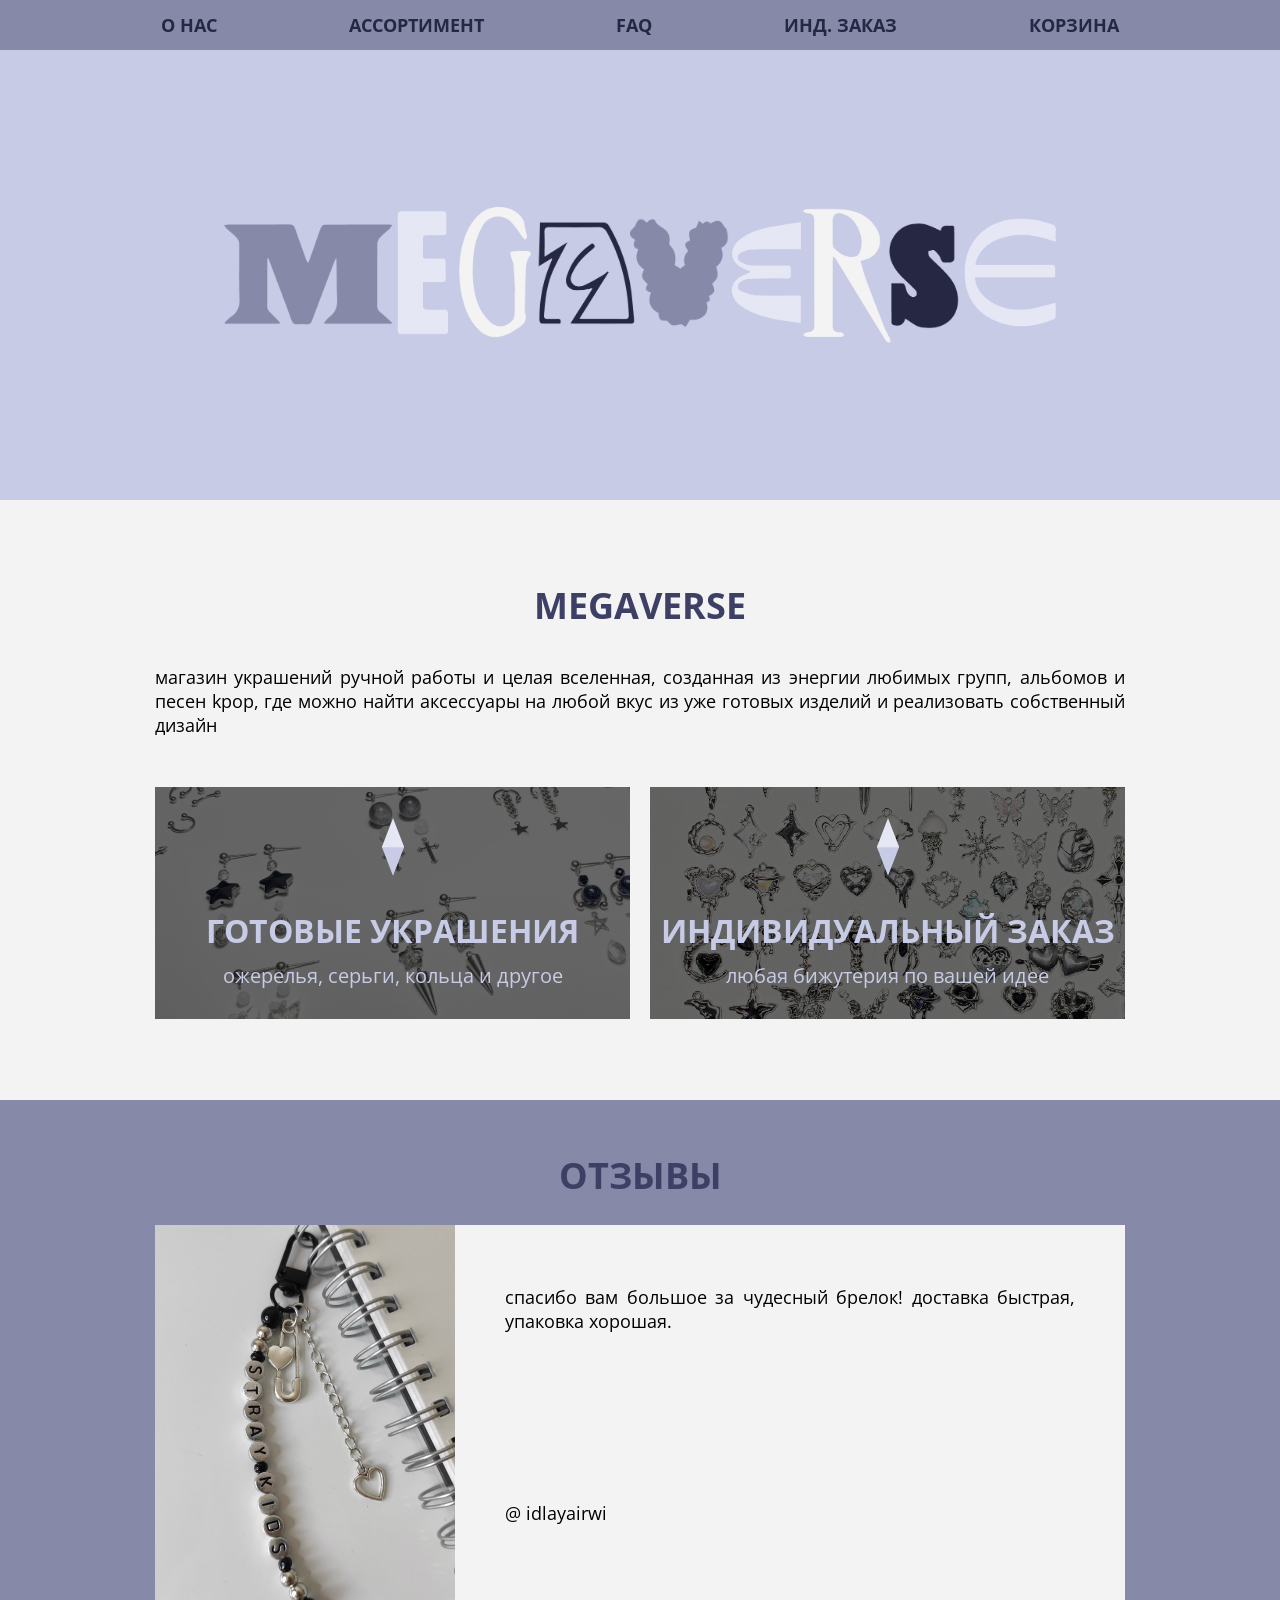
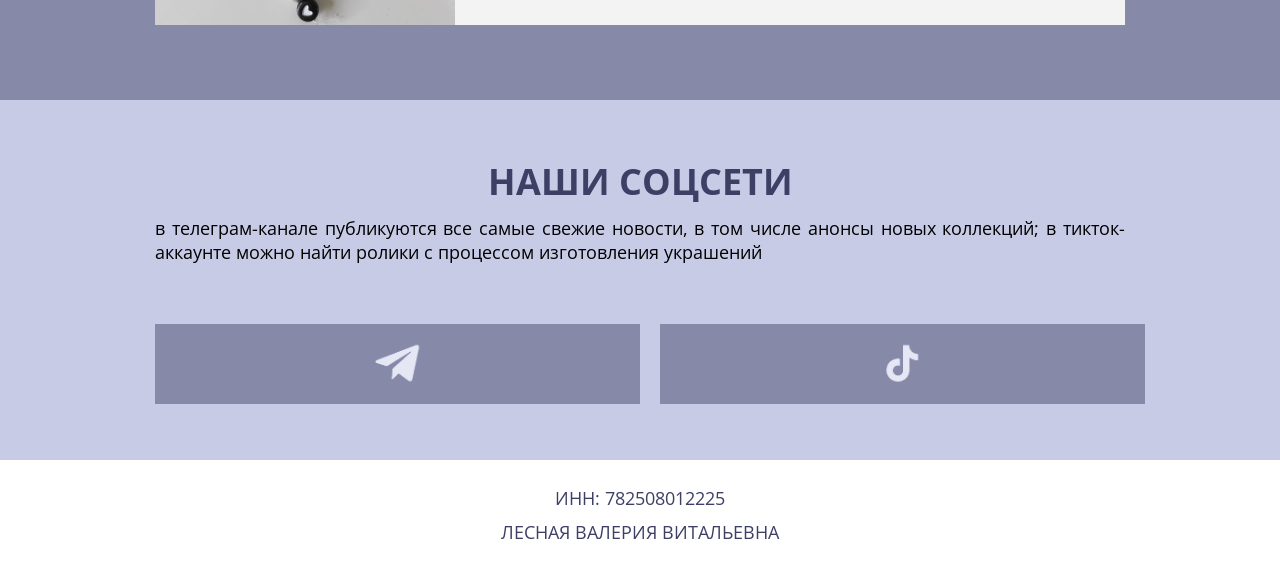
<file: index.html>
<!DOCTYPE html>
<html lang="ru">
<head>
    <meta charset="UTF-8">
    <title>MEGAVERSE shop</title>
    <link rel="stylesheet" href="megaverse_style.css">
</head>
<body>
    <header>
        <nav class="nav">
        <a href="#">О НАС</a>
        <a href="page2.html">АССОРТИМЕНТ</a>
        <a href="page3.html">FAQ</a>
        <a href="#">ИНД. ЗАКАЗ</a>
        <a href="#">КОРЗИНА</a>
      </nav>
    </header>
    <main>
      <div class="flex-container-logo">
      <img src="content/logo.png" alt="MEGAVERSE" width="65%">
      </div>

      <section class="flex-container-section1" style="background-color: #F3F3F3">
      <a>MEGAVERSE</a>
      <p>
      магазин украшений ручной работы и целая вселенная, созданная из энергии любимых групп, альбомов и песен kpop, где можно найти аксессуары на любой вкус из уже готовых изделий и реализовать собственный дизайн 
      </p>
      <div class="socials-row">
      <div class="card">
      <img class="main-img" src="content/1.png" alt="ССЫЛКА АССОРТИМЕНТ">
      <div class="overlay">
        <div class="icon"><img src="content/icon.png" alt="ИКОНКА"></div>
        <div class="title">ГОТОВЫЕ УКРАШЕНИЯ</div>
        <div class="text">ожерелья, серьги, кольца и другое</div>
      </div>
      </div>
      <div class="card">
      <img class ="main-img" src="content/2.png" alt="ССЫЛКА ИНДИВИДУАЛЬНЫЙ ЗАКАЗ">
      <div class="overlay">
        <div class="icon"><img src="content/icon.png" alt="ИКОНКА"></div>
        <div class="title">ИНДИВИДУАЛЬНЫЙ ЗАКАЗ</div>
        <div class="text">любая бижутерия по вашей идее</div>
      </div>
      </div>
      </div>
      </section>

     <section class="flex-container-section1" style="background-color: #8789A9;">
      <a>ОТЗЫВЫ</a>
      <div class="review-card">
      <div class="review-image">
      <img src="content/review.png" id="review-img" alt="ФОТО ОТЗЫВА" />
      </div>
      <div class="review-content"><p id="review-container">спасибо вам большое за чудесный брелок! доставка быстрая, упаковка хорошая.</p>
      <p class="review-user" id="review-user">@ idlayairwi</p>
      </div>
      </div>
    </section>

      <section class="flex-container-section2" style="background-color: #C8CBE6">
      <a>НАШИ СОЦСЕТИ</a>
      <p>
      в телеграм-канале публикуются все самые свежие новости, в том числе анонсы новых коллекций; в тикток-аккаунте можно найти ролики с процессом изготовления украшений
      </p>
      <div class="socials-row">
      <a href="https://web.telegram.org/" class="social-button">
      <img src="content/tg.png" alt="ССЫЛКА ТЕЛЕГРАМ" width="10%"></a>
      <a href="https://www.tiktok.com/" class="social-button">
      <img src="content/tt.png" alt="ССЫЛКА ТИКТОК" width="10%"></a>
      </div>
      </section>

    </main>
    <footer>
        <p>ИНН: 782508012225</p>
        <p>ЛЕСНАЯ ВАЛЕРИЯ ВИТАЛЬЕВНА</p>
    </footer>
<script src="script.js"></script>
</body>
</html>
</file>
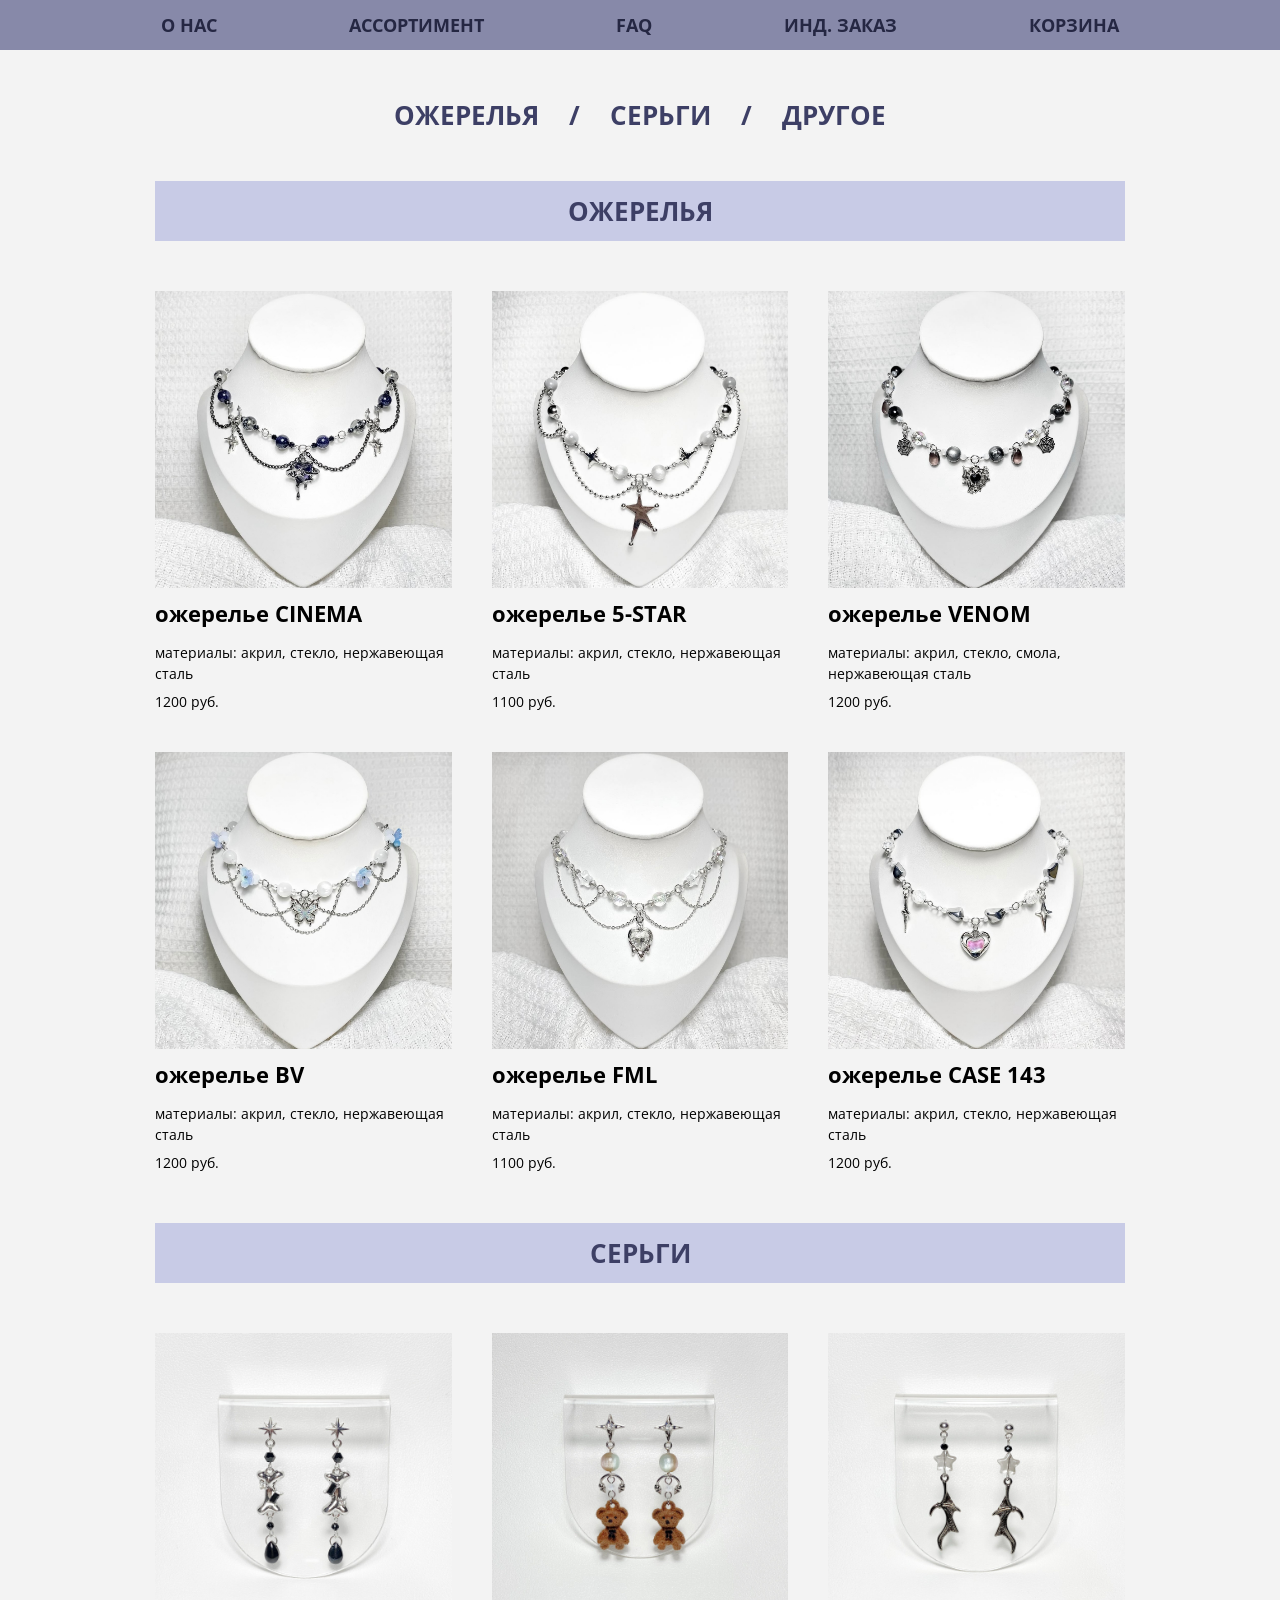
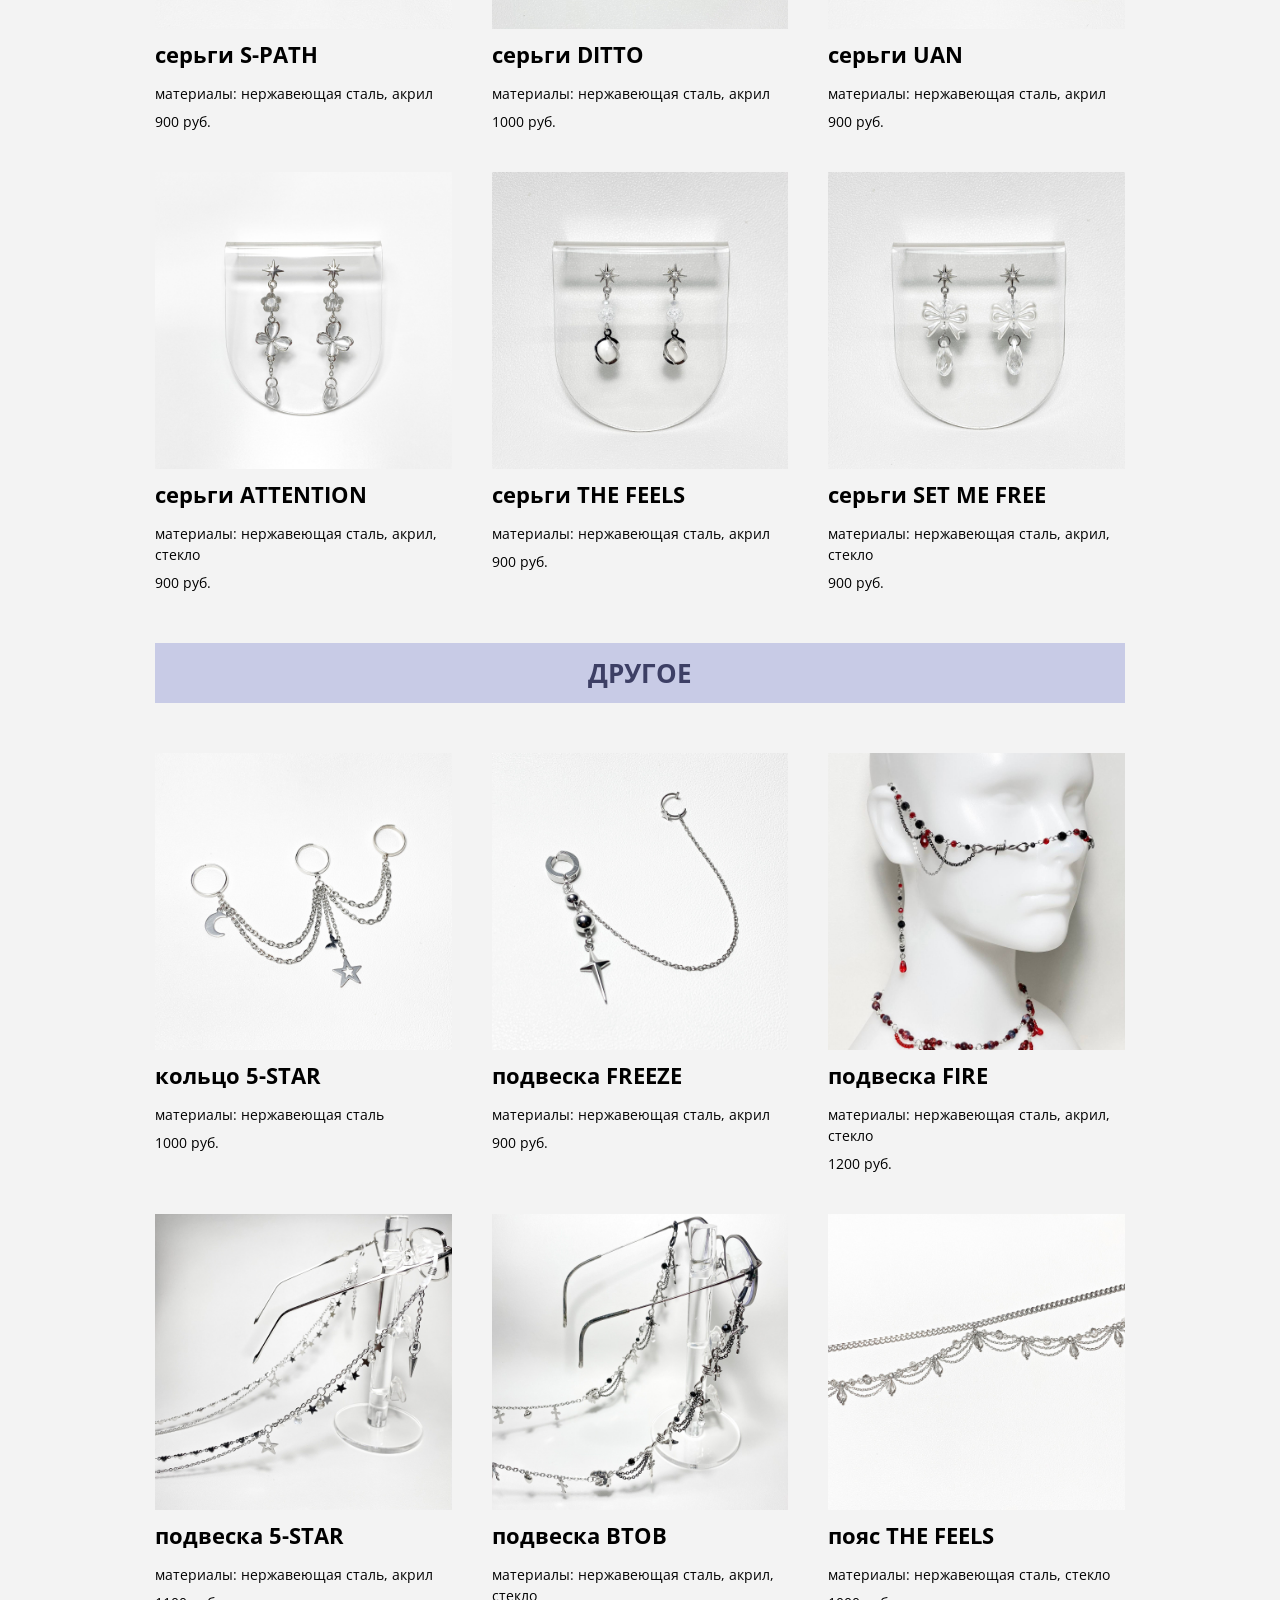
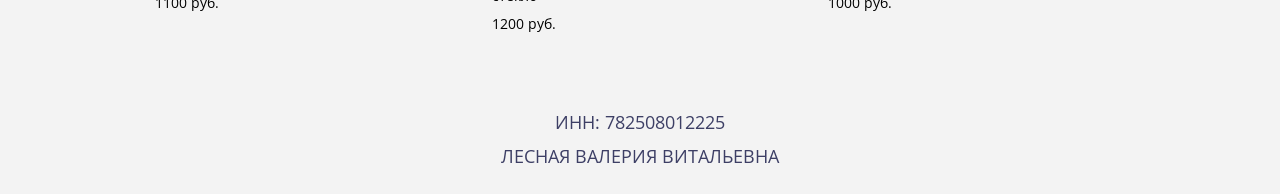
<file: page2.html>
<!DOCTYPE html>
<html lang="ru">
<head>
    <meta charset="UTF-8" />
    <title>АССОРТИМЕНТ</title>
    <link href="megaverse_style2.css" rel="stylesheet" />
</head>
<body>
    <header>
        <nav class="nav">
        <a href="index.html">О НАС</a>
        <a href="#">АССОРТИМЕНТ</a>
        <a href="page3.html">FAQ</a>
        <a href="#">ИНД. ЗАКАЗ</a>
        <a href="#">КОРЗИНА</a>
      </nav>
    </header>

    <main class="content">
    <div class="main-title-row">
        <a class="main-title" href="#cat1">ОЖЕРЕЛЬЯ</a>
        <a class="main-title">/</a>
        <a class="main-title" href="#cat2">СЕРЬГИ</a>
        <a class="main-title">/</a>
        <a class="main-title" href="#cat3">ДРУГОЕ</a>
    </div>

      <section class="category">
        <h2 class="category-title" id="cat1">ОЖЕРЕЛЬЯ</h2>

        <div class="products-grid">
          <article class="card">
            <img src="content/1(2).png" alt="Ожерелье CINEMA" />
            <a>ожерелье CINEMA</a>
            <p>материалы: акрил, стекло, нержавеющая сталь</p>
            <span>1200 руб.</span>
          </article>

          <article class="card">
            <img src="content/2(2).PNG" alt="Ожерелье 5-STAR" />
            <a>ожерелье 5-STAR</a>
            <p>материалы: акрил, стекло, нержавеющая сталь</p>
            <span>1100 руб.</span>
          </article>

          <article class="card">
            <img src="content/3.PNG" alt="Ожерелье VENOM" />
            <a>ожерелье VENOM</a>
            <p>материалы: акрил, стекло, смола, нержавеющая сталь</p>
            <span>1200 руб.</span>
          </article>

          <article class="card">
            <img src="content/4.PNG" alt="Ожерелье BV" />
            <a>ожерелье BV</a>
            <p>материалы: акрил, стекло, нержавеющая сталь</p>
            <span>1200 руб.</span>
          </article>

          <article class="card">
            <img src="content/5.PNG" alt="Ожерелье FML" />
            <a>ожерелье FML</a>
            <p>материалы: акрил, стекло, нержавеющая сталь</p>
            <span>1100 руб.</span>
          </article>

          <article class="card">
            <img src="content/6.PNG" alt="Ожерелье CASE 143" />
            <a>ожерелье CASE 143</a>
            <p>материалы: акрил, стекло, нержавеющая сталь</p>
            <span>1200 руб.</span>
          </article>
        </div>
      </section>

      <section class="category">
        <h2 class="category-title" id="cat2">СЕРЬГИ</h2>

        <div class="products-grid">
          <article class="card">
            <img src="content/10.jpg" alt="Серьги S-PATH" />
            <a>серьги S-PATH</a>
            <p>материалы: нержавеющая сталь, акрил</p>
            <span>900 руб.</span>
          </article>

          <article class="card">
            <img src="content/7.jpg" alt="Серьги DITTO" />
            <a>серьги DITTO</a>
            <p>материалы: нержавеющая сталь, акрил</p>
            <span>1000 руб.</span>
          </article>

          <article class="card">
            <img src="content/8.jpg" alt="Серьги UAN" />
            <a>серьги UAN</a>
            <p>материалы: нержавеющая сталь, акрил</p>
            <span>900 руб.</span>
          </article>

          <article class="card">
            <img src="content/9.jpg" alt="Серьги ATTENTION" />
            <a>серьги ATTENTION</a>
            <p>материалы: нержавеющая сталь, акрил, стекло</p>
            <span>900 руб.</span>
          </article>

          <article class="card">
            <img src="content/13.jpg" alt="Серьги THE FEELS" />
            <a>серьги THE FEELS</a>
            <p>материалы: нержавеющая сталь, акрил</p>
            <span>900 руб.</span>
          </article>

          <article class="card">
            <img src="content/12.jpg" alt="Серьги SET ME FREE" />
            <a>серьги SET ME FREE</a>
            <p>материалы: нержавеющая сталь, акрил, стекло</p>
            <span>900 руб.</span>
          </article>
        </div>
      </section>

      <section class="category">
        <h2 class="category-title" id="cat3">ДРУГОЕ</h2>

        <div class="products-grid">
          <article class="card">
            <img src="content/15.jpg" alt="кольцо 5-STAR" />
            <a>кольцо 5-STAR</a>
            <p>материалы: нержавеющая сталь</p>
            <span>1000 руб.</span>
          </article>

          <article class="card">
            <img src="content/14.jpg" alt="подвеска FREEZE" />
            <a>подвеска FREEZE</a>
            <p>материалы: нержавеющая сталь, акрил</p>
            <span>900 руб.</span>
          </article>

          <article class="card">
            <img src="content/16.jpg" alt="подвеска FIRE" />
            <a>подвеска FIRE</a>
            <p>материалы: нержавеющая сталь, акрил, стекло</p>
            <span>1200 руб.</span>
          </article>

          <article class="card">
            <img src="content/19.jpg" alt="подвеска 5-STAR" />
            <a>подвеска 5-STAR</a>
            <p>материалы: нержавеющая сталь, акрил</p>
            <span>1100 руб.</span>
          </article>

           <article class="card">
            <img src="content/17.jpg" alt="подвеска BTOB" />
            <a>подвеска BTOB</a>
            <p>материалы: нержавеющая сталь, акрил, стекло</p>
            <span>1200 руб.</span>
          </article>

            <article class="card">
            <img src="content/18.jpg" alt="пояс THE FEELS" />
            <a>пояс THE FEELS</a>
            <p>материалы: нержавеющая сталь, стекло</p>
            <span>1000 руб.</span>
          </article>
        </div>
      </section>

    </main>
   <footer>
        <p>ИНН: 782508012225</p>
        <p>ЛЕСНАЯ ВАЛЕРИЯ ВИТАЛЬЕВНА</p>
    </footer>
</body>
</html>
</file>
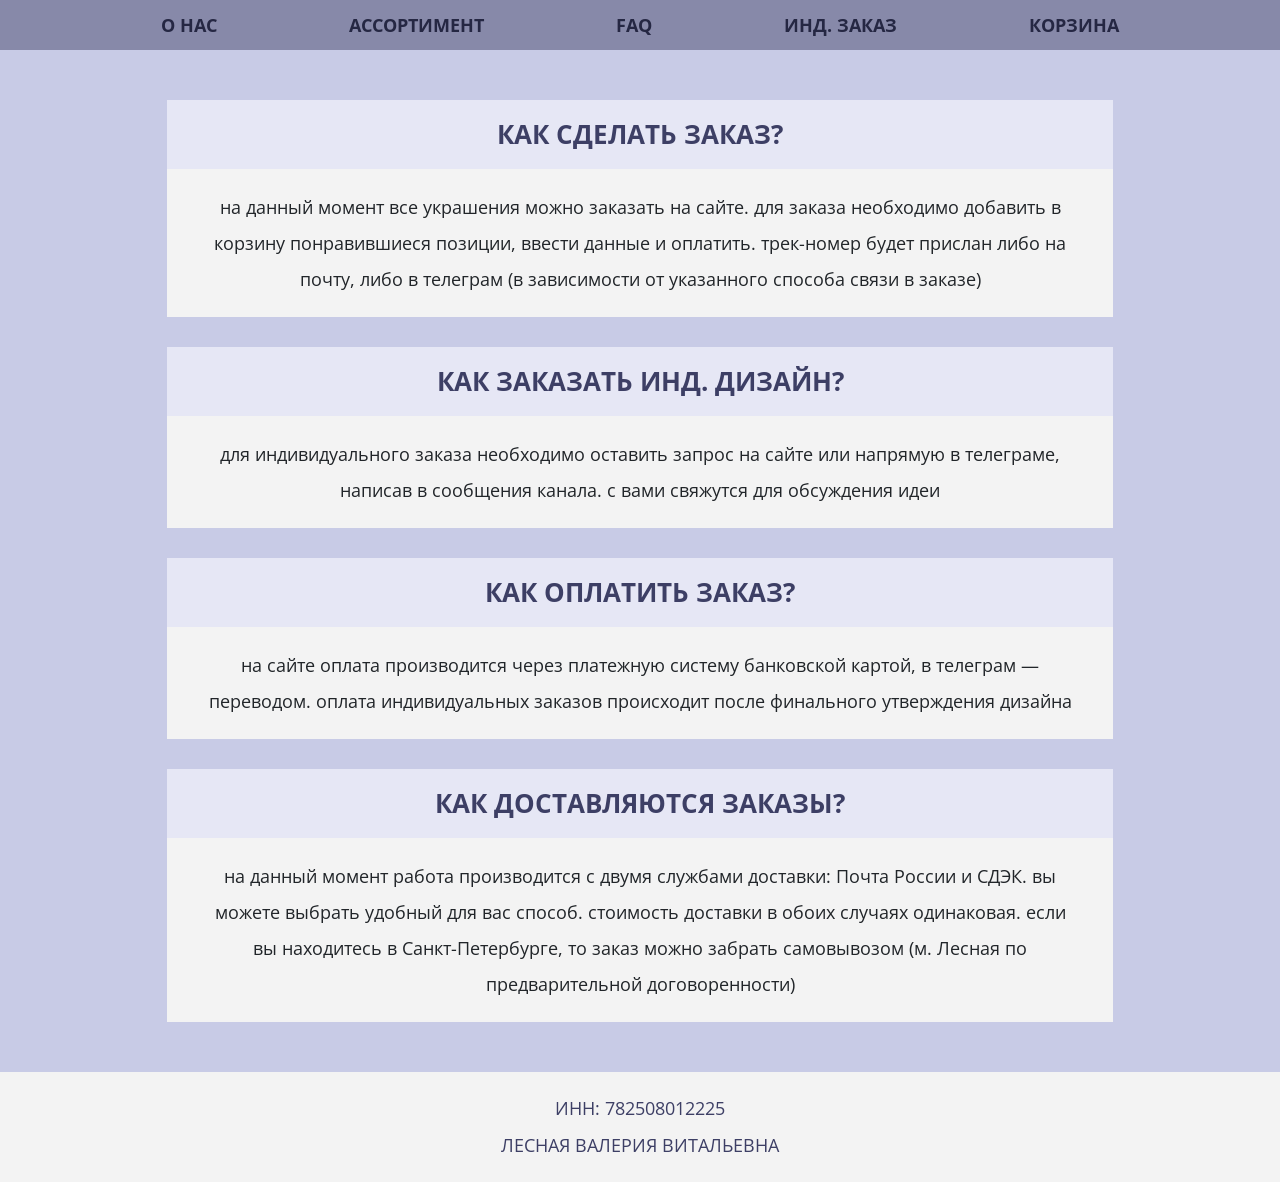
<file: page3.html>
<!DOCTYPE html>
<html lang="ru">
<head>
    <meta charset="UTF-8">
    <title>FAQ</title>
    <link href="https://cdn.jsdelivr.net/npm/bootstrap@5.3.0/dist/css/bootstrap.min.css" rel="stylesheet">
    <link href="megaverse_style3.css" rel="stylesheet" />
</head>
<body>
    <header>
        <nav class="nav">
        <a href="index.html">О НАС</a>
        <a href="page2.html">АССОРТИМЕНТ</a>
        <a href="#">FAQ</a>
        <a href="#">ИНД. ЗАКАЗ</a>
        <a href="#">КОРЗИНА</a>
      </nav>
    </header>
<main>
 <div class="container faq-container">
        <div class="faq-card">
            <div class="faq-header">КАК СДЕЛАТЬ ЗАКАЗ?</div>
            <div class="faq-body">
                на данный момент все украшения можно заказать на сайте. для заказа необходимо добавить в корзину понравившиеся позиции, ввести данные и оплатить. трек-номер будет прислан либо на почту, либо  в телеграм  (в зависимости от указанного способа связи в заказе)
            </div>
 </div>

 <div class="faq-card">
            <div class="faq-header">КАК ЗАКАЗАТЬ ИНД. ДИЗАЙН?</div>
            <div class="faq-body">
                для индивидуального заказа необходимо оставить запрос на сайте или напрямую в телеграме, написав в сообщения канала. с вами свяжутся для обсуждения идеи
            </div>
 </div>

 <div class="faq-card">
            <div class="faq-header">КАК ОПЛАТИТЬ ЗАКАЗ?</div>
            <div class="faq-body">
                на сайте оплата производится через платежную систему банковской картой, в телеграм — переводом. оплата индивидуальных заказов происходит после финального утверждения дизайна
            </div>
 </div>

 <div class="faq-card">
            <div class="faq-header">КАК ДОСТАВЛЯЮТСЯ ЗАКАЗЫ?</div>
            <div class="faq-body">
                на данный момент работа производится с двумя службами доставки: Почта России и СДЭК. вы можете выбрать удобный для вас способ. стоимость доставки в обоих случаях одинаковая. если вы находитесь в Санкт-Петербурге, то заказ можно забрать самовывозом (м. Лесная по предварительной договоренности)
            </div>
 </div>
</main>
<footer>
        <p>ИНН: 782508012225</p>
        <p>ЛЕСНАЯ ВАЛЕРИЯ ВИТАЛЬЕВНА</p>
</footer>
</div>
</body>
</file>
<file: megaverse_style.css>
@import url("https://fonts.googleapis.com/css2?family=Geologica:slnt,wght,CRSV,SHRP@-12..0,100..900,0..1,0..100&family=Open+Sans:ital,wght@0,300..800;1,300..800&display=swap");
body {
font-family: 'Open sans', sans-serif;
margin: 0;
}

.flex-container-logo {
display: flex;
height: auto;
min-height: 450px;
justify-content: center;
align-items: center;
background-color: #C8CBE6;
}

.flex-container-section1 {
display: flex;
box-sizing: border-box;
flex-direction: column;
height: auto;
min-height: 600px;
justify-content: center;
align-items: center;
}

.flex-container-section2 {
display: flex;
box-sizing: border-box;
flex-direction: column;
height: auto;
min-height: 360px;
justify-content: center;
align-items: center;
}

.socials-row {
display: flex;
max-width: 970px;
width: 100%;
gap: 20px;
}

.social-button {
flex: 1 0 50%;         
height: 80px;
background-color: #8789A9;
border: none;
display: flex; 
justify-content: center;
align-items: center;
}

.card {
position: relative;
width: 555px;
height: 231.85px;
gap: 20px;
overflow: hidden;
display: flex;
align-items: stretch;
cursor: pointer;
margin-bottom: 25px;
}

.main-img {
object-fit: cover;
z-index: 1;
}

.overlay {
position: absolute;
z-index: 2;
inset: 0;
display: flex;
flex-direction: column;
align-items: center;
justify-content: center;
color: #C8CBE6;
background: rgba(0, 0, 0, 0.60); 
transition: background 0.3s;
}

.icon {
font-size: 3em;
margin-bottom: 18px;
transition: opacity 0.3s;
}

.title {
font-weight: bold;
font-size: 32px;
text-align: center;
transition: opacity 0.3s;
}

.text {
font-size: 20px;
text-align: center;
margin-top: 10px;
transition: opacity 0.3s;
}

.review-card {
display: flex;
flex-direction: row;
background: #F3F3F3;
overflow: hidden;
max-height: 440px;
max-width: 970px;
margin-bottom: 50px;
}

.review-image {
display: flex;
flex: 0.5;
}

.review-image img {
max-width: 300px;
height: 100%;
object-fit: cover;
display: block;
}

.review-content {
flex: 1;
padding: 50px;
display: flex;
flex-direction: column;
justify-content: space-between;
height: 400
}

.review-content p { 
  color: #000;
}

.review-user p { 
  color: #000;
}

.nav {
display: flex;
height: auto;
min-height: 50px;
background-color: #8789A9;
justify-content: center;
align-items: center;
font-size: 18px;
gap: 132px;
font-weight: bold;
}

footer {
display: flex;
height: auto;
flex-direction: column;
min-height: 110px;
font-size: 18px;
justify-content: center;
align-items: center;
color: #3D3F65;
gap: 10px;
}

footer p {
  margin: 0;
}

.nav a {
  color: #252743;
  text-decoration: none;
}

.nav a:hover {
  color: #E6E7F5;
}

.nav a:active {
  color: #C8CBE6;
}

.flex-container-section2 a {
  font-size: 36px;
  font-weight: bold;
  color: #3D3F65;
  text-align: center;
  margin-top: 50px;
  max-width: 970px;
}

.flex-container-section2 p {
  font-size: 18px;
  color: #000;
  text-align: justify;
  margin-top: 10px;
  margin-bottom: 10px;
  max-width: 970px;
}

.social-button:hover {
  background-color: #E6E7F5;
            
}

.flex-container-section1 a {
  font-size: 36px;
  font-weight: bold;
  color: #3D3F65;
  text-align: center;
  margin-top: 25px;
  margin-bottom: 25px;
  max-width: 970px;
}

.flex-container-section1 p {
  font-size: 18px;
  color: #000;
  text-align: justify;
  margin-top: 10px;
  margin-bottom: 50px;
  max-width: 970px;
}

.card:hover .overlay {
  background: rgba(0, 0, 0, 0.2);
}
.card:hover .title,
.card:hover .text {
  opacity: 0;
  pointer-events: none;
}
.card:hover .icon {
  opacity: 1;
}

.socials-row a {
  margin-bottom: 50px;
}
</file>
<file: megaverse_style2.css>
@import url("https://fonts.googleapis.com/css2?family=Geologica:slnt,wght,CRSV,SHRP@-12..0,100..900,0..1,0..100&family=Open+Sans:ital,wght@0,300..800;1,300..800&display=swap");
body {
font-family: 'Open sans', sans-serif;
margin: 0;
background-color: #F3F3F3;
}

.nav {
display: flex;
height: auto;
min-height: 50px;
background-color: #8789A9;
justify-content: center;
align-items: center;
font-size: 18px;
gap: 132px;
font-weight: bold;
}

footer {
display: flex;
height: auto;
flex-direction: column;
min-height: 110px;
font-size: 18px;
justify-content: center;
align-items: center;
color: #3D3F65;
gap: 10px;
}

footer p {
  margin: 0;
}

.nav a {
  color: #252743;
  text-decoration: none;
}

.nav a:hover {
  color: #E6E7F5;
}

.nav a:active {
  color: #C8CBE6;
}

.content {
  max-width: 970px;
  margin: 0 auto;
}

.main-title-row {
    display: flex;
    justify-content: center;
    align-items: baseline;  
    gap: 30px;            
    margin: 50px;  
    flex-wrap: wrap;       
}

.main-title {
    font-size: 26px;
    font-weight: bold;
    color: #3D3F65;
    margin: 0;              
    line-height: 1.2;      
    white-space: nowrap;    
    text-decoration: none;
}

.category {
  margin-bottom: 50px;
}

.category-title {
  background: #C8CBE6;
  color: #3D3F65;
  text-align: center;
  padding: 12px 0;
  font-size: 26px;
  margin-bottom: 50px;
}

.products-grid {
  display: grid;
  grid-template-columns: repeat(3, 1fr);
  gap: 40px 40px;
}

.card {
  text-align: left;
}

.card img {
  width: 100%;
  aspect-ratio: 1 / 1;
  object-fit: cover;
  display: block;
  margin-bottom: 10px;
  background: #eee;
}

.card a {
  font-size: 22px;
  font-weight: bold;
  margin-bottom: 6px;
  color: #000;
}

.card p {
  font-size: 14px;
  color: #000;
  line-height: 1.5;
  margin-bottom: 6px;
}

.card span {
  font-size: 14px;
  color: #000;
}

max-width: 900px {
  .products-grid {
    grid-template-columns: repeat(2, 1fr);
  }
}
max-width: 600px {
  .topbar {
    flex-direction: column;
    gap: 10px;
}

  .products-grid {
    grid-template-columns: 1fr;
  }

html {
  scroll-behavior: smooth;
}
</file>
<file: megaverse_style3.css>
@import url("https://fonts.googleapis.com/css2?family=Geologica:slnt,wght,CRSV,SHRP@-12..0,100..900,0..1,0..100&family=Open+Sans:ital,wght@0,300..800;1,300..800&display=swap");
body {
font-family: 'Open sans', sans-serif;
margin: 0;
background-color: #C8CBE6;
}

.nav {
display: flex;
height: auto;
min-height: 50px;
background-color: #8789A9;
justify-content: center;
align-items: center;
font-size: 18px;
gap: 132px;
font-weight: bold;
}

footer {
display: flex;
height: auto;
flex-direction: column;
min-height: 110px;
font-size: 18px;
justify-content: center;
align-items: center;
color: #3D3F65;
background-color: #F3F3F3;
gap: 10px;
}

footer p {
  margin: 0;
}

.nav a {
  color: #252743;
  text-decoration: none;
}

.nav a:hover {
  color: #E6E7F5;
}

.nav a:active {
  color: #C8CBE6;
}

:root {
--nav-bg: #E6E7F5; 
--card-header-bg: #E6E7F5;
--text-color: #3D3F65;
}

.faq-container {
max-width: 970px;
margin: 50px auto;
}

.faq-card {
background-color: #F3F3F3;
border: none;
margin-bottom: 30px;
}

.faq-header {
background-color: var(--card-header-bg);
color: var(--text-color);
padding: 15px;
text-align: center;
font-weight: bold;
font-size: 26px;
text-transform: uppercase;
}

.faq-body {
padding: 20px 40px;
text-align: center;
font-size: 18px;
line-height: 2;
}
</file>
